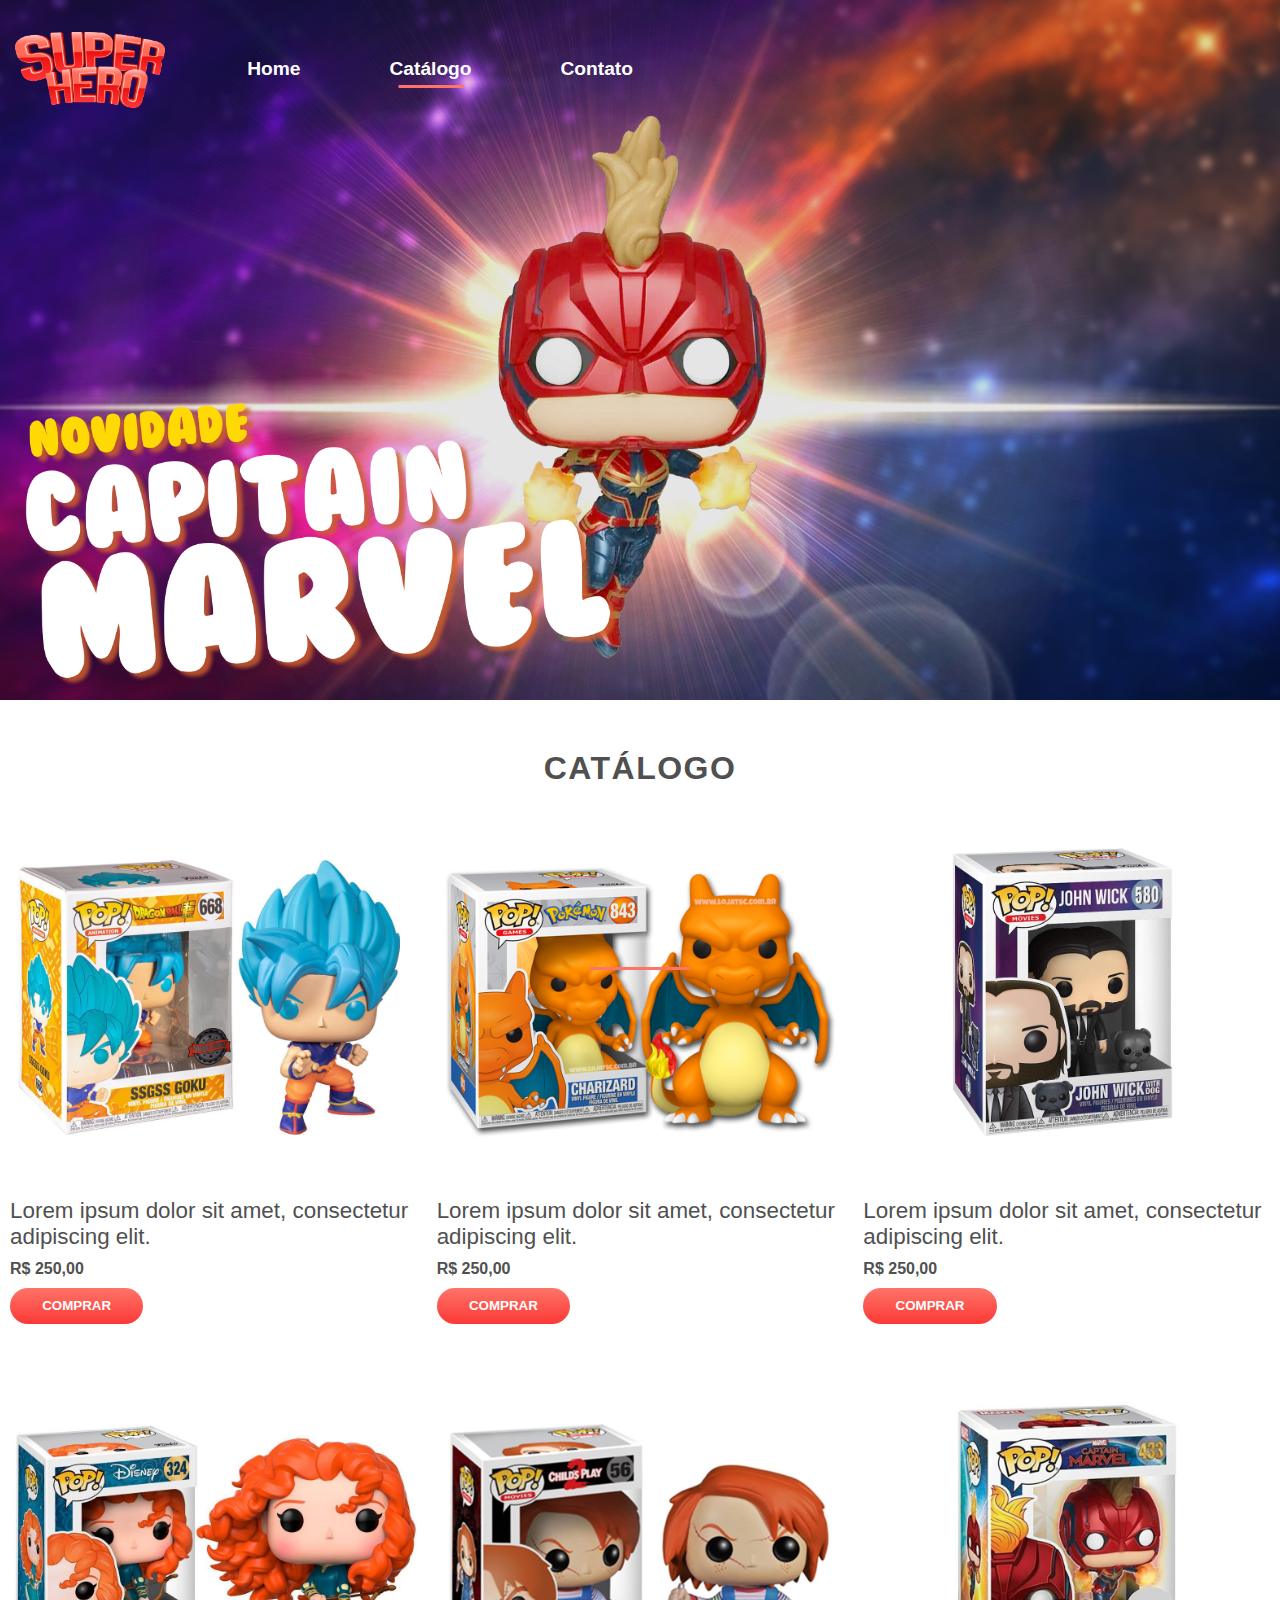
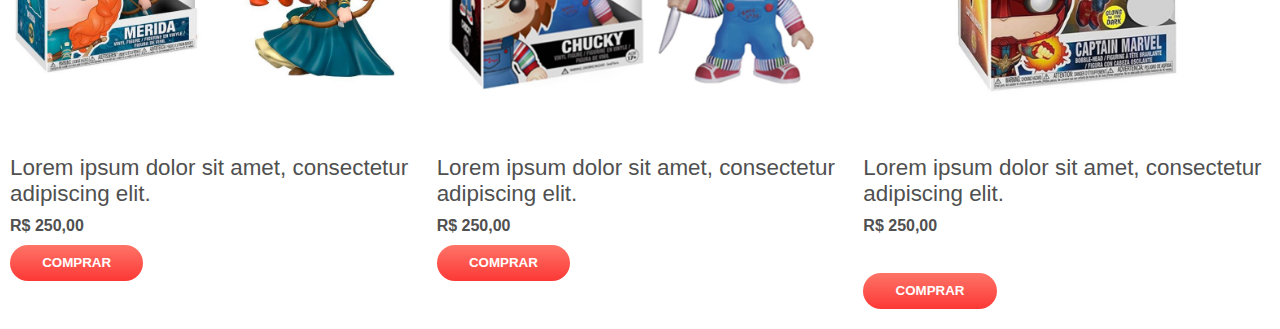
<file: catalogo.html>
<!DOCTYPE html>
<html lang="pt-br">

<head>
    <meta charset="UTF-8" />
    <meta name="viewport" content="width=device-width, initial-scale=1.0" />
    <link rel="stylesheet" href="css/style.css" />
    <link rel="stylesheet" href="css/catalogo.css" />
    <title>Loja Funko</title>
    <link rel="shortcut icon" href="images/logo.png" type="image/icon" />
</head>

<body>
    <header>
        <nav>
            <img src="images/logo.png" alt="logo da loja super hero" />
            <ul class="menu-page">
                <li><a href="index.html">Home</a></li>
                <li><a href="catalogo.html" class="active">Catálogo</a></li>
                <li><a href="contato.html">Contato</a></li>
            </ul>
        </nav>

        <section class="img-title-header">
            <img src="images/images-catalogue/captainmarveltitle.png" class="baner-text"
                alt="imagem escrito capitã marvel" />
        </section>
    </header>

    <main>
        <section class="main">
            <article class="container-catalog">
                <h1>CATÁLOGO</h1>
                <section class="products">
                    <article class="card">
                        <img src="images/images-catalogue/images-products-catalogue/goku.jpg"
                            alt="imagem do boneco funko goku" />
                        <section class="text-card">
                            <p>Lorem ipsum dolor sit amet, consectetur adipiscing elit.</p>
                            <strong>R$ 250,00</strong>
                            <button class="btn-catalog"><a href="#">COMPRAR</a></button>
                        </section>
                    </article>

                    <article class="card">
                        <img src="images/images-catalogue/images-products-catalogue/charizard.jpg"
                            alt="imagem do boneco funko charizard" />
                        <section class="text-card">
                            <p>Lorem ipsum dolor sit amet, consectetur adipiscing elit.</p>
                            <strong>R$ 250,00</strong>
                            <button class="btn-catalog"><a href="#">COMPRAR</a></button>
                        </section>
                    </article>

                    <article class="card">
                        <img src="images/images-catalogue/images-products-catalogue/johnwick.jpg"
                            alt="imagem do boneco funko jhom wick" />
                        <section class="text-card">
                            <p>Lorem ipsum dolor sit amet, consectetur adipiscing elit.</p>
                            <strong>R$ 250,00</strong>
                            <button class="btn-catalog"><a href="#">COMPRAR</a></button>
                        </section>
                    </article>

                    <article class="card">
                        <img src="images/images-catalogue/images-products-catalogue/brave.jpg"
                            alt="imagem do boneco funko da princesa valente" />
                        <section class="text-card">
                            <p>Lorem ipsum dolor sit amet, consectetur adipiscing elit.</p>
                            <strong>R$ 250,00</strong>
                            <button class="btn-catalog"><a href="#">COMPRAR</a></button>
                        </section>
                    </article>

                    <article class="card">
                        <img src="images/images-catalogue/images-products-catalogue/chucky.jpg"
                            alt="imagem do boneco funko chuky boneco assasino" />
                        <section class="text-card">
                            <p>Lorem ipsum dolor sit amet, consectetur adipiscing elit.</p>
                            <strong>R$ 250,00</strong>
                            <button class="btn-catalog"><a href="#">COMPRAR</a></button>
                        </section>
                    </article>
                    
                    <article class="card">
                        <img src="images/images-catalogue/images-products-catalogue/capitamarvel.jpg"
                            alt="imagem do boneco funko da capitã marvel" />
                        <section class="text-card">
                            <p>Lorem ipsum dolor sit amet, consectetur adipiscing elit.</p>
                            <strong>R$ 250,00</strong>
                            <br><button class="btn-catalog"><a href="#">COMPRAR</a></button>
                        </section>
                    </article>
                </section>
            </article>
        </section>
    </main>
</body>

</html>
</file>
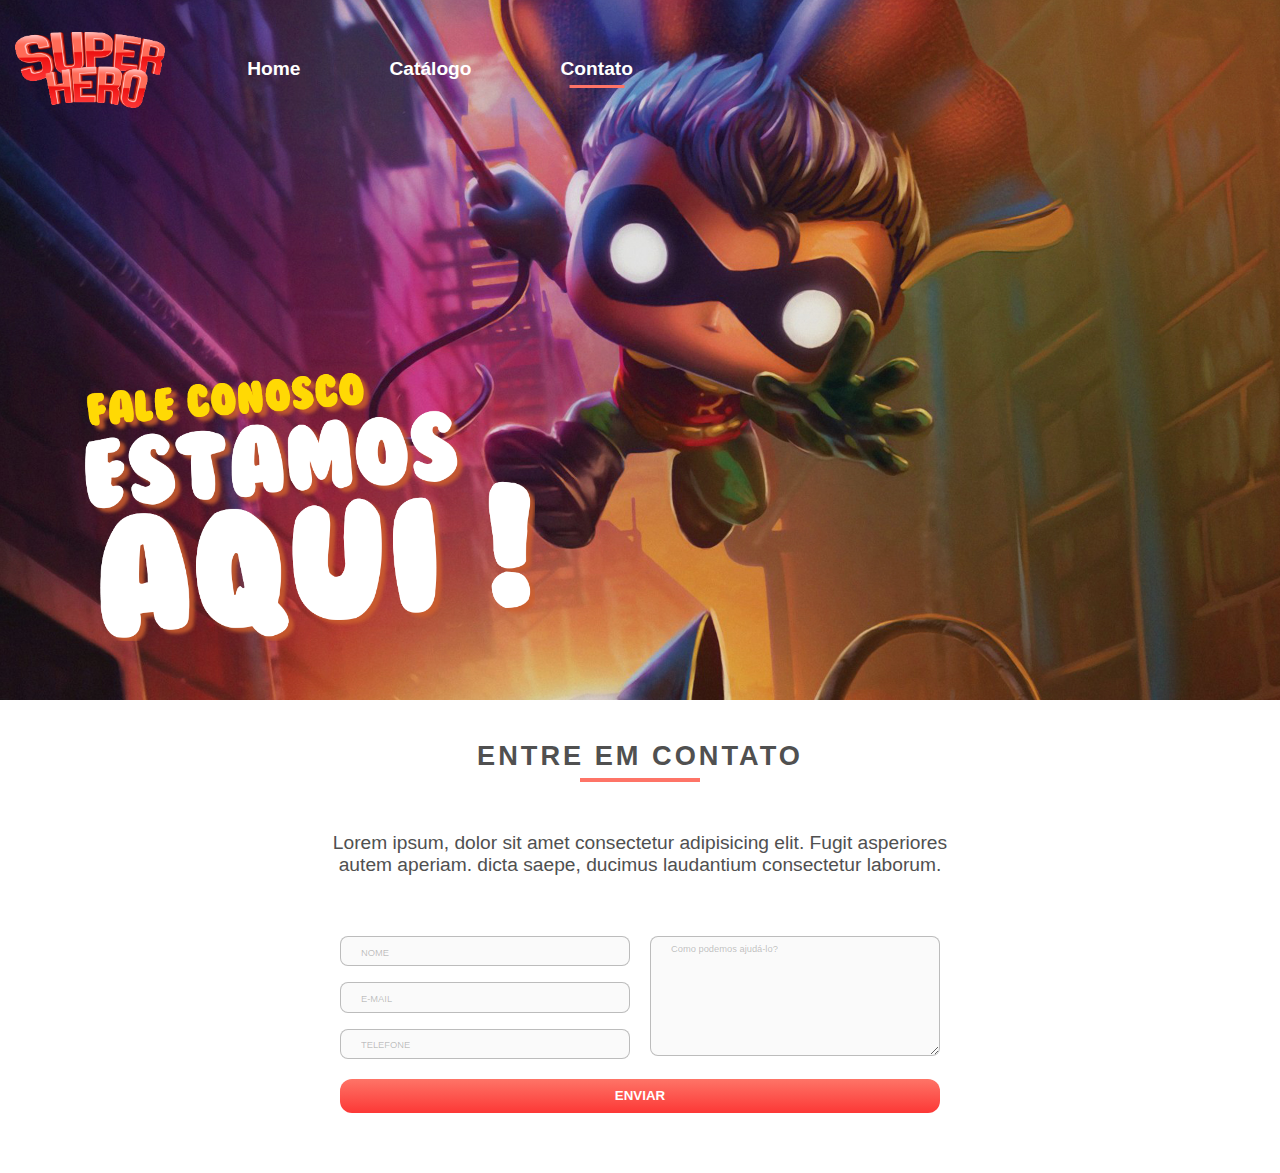
<file: contato.html>
<!DOCTYPE html>
<html lang="pt-br">

<head>
    <meta charset="UTF-8" />
    <meta name="viewport" content="width=device-width, initial-scale=1.0" />
    <link rel="stylesheet" href="css/style.css" />
    <link rel="stylesheet" href="css/contato.css" />
    <title>Loja Funko</title>
    <link rel="shortcut icon" href="images/logo.png" type="image/icon" />
</head>

<body>
    <header>
        <nav>
            <img src="images/logo.png" alt="logo da loja super hero" />
            <ul class="menu-page">
                <li><a href="index.html">Home</a></li>
                <li><a href="catalogo.html">Catálogo</a></li>
                <li><a href="contato.html" class="active">Contato</a></li>
            </ul>
        </nav>
        <section class="img-title-header">
            <img src="images/images-contact/contatotitle.png" class="baner-text" alt="imagem escrito fale conosco" />
        </section>
    </header>

    <footer>
        <section class="footer">
            <article class="contact-content">
                <h1>ENTRE EM CONTATO</h1>
                <section class="paragraph">
                    <p>
                        Lorem ipsum, dolor sit amet consectetur adipisicing elit. Fugit
                        asperiores autem aperiam. dicta saepe, ducimus laudantium
                        consectetur laborum.
                    </p>
                </section>
            </article>

            <article class="conteiner-form">
                <section class="form">
                    <form class="content-form" action="#" method="post">
                        <div class="form-group">
                            <div class="input-group">
                                <input
                                    class="pure-form"
                                    type="text"
                                    placeholder="NOME"
                                    aria-label="seu nome para contato"
                                />
            
                                <input
                                    class="pure-form"
                                    type="email"
                                    placeholder="E-MAIL"
                                    aria-label="seu email para contato"
                                />
            
                                <input
                                    class="pure-form"
                                    type="tel"
                                    placeholder="TELEFONE"
                                    aria-label="seu TELEFONE para contato"
                                />
                            </div>
                            
                            <div class="textarea-group">
                                <textarea
                                    class="pure-form"
                                    name="mensagem"
                                    placeholder="Como podemos ajudá-lo?"
                                    rows="7"
                                ></textarea>
                            </div>

                        </div>
                        <div class="btn-group">
                            <button class="btn-form"><a href="#">ENVIAR</a></button>
                        </div>
                    </form>
                </section>
            </article>
            
        </section>
    </footer>
</body>

</html>
</file>
<file: css/style.css>
*{
    font-family: 'Alexandria', sans-serif;
    margin: 0;
}
body{
    margin: 0;
}

header nav {
    display: flex;
    flex-wrap: wrap;
    align-items: center;
    margin-top: 30px;
    margin-left: 15px;
}

.menu-page li {
    font-weight: 600;
    position: relative;
    padding-inline: 2.2em;
    display: inline-block;
    font-size: 1.2em;
}


.menu-page li a {
    text-decoration: none;
    color: #ffff;
}

nav img {
    width: 150px;
}

h1, h2{
    letter-spacing: 1.5px;
}

@media screen and (max-width: 600px) {
    header nav{
        justify-content: center;
        gap: 3em;
    }

    .menu-page li {
        padding-inline: 1.8em;
    }
}
</file>
<file: css/catalogo.css>
header {
    display: flex;
    flex-direction: column;
    background-image: url(../images/images-catalogue/captainmarvelheader.jpg);
    background-position: center;
    background-repeat: no-repeat;
    background-size: cover;
    width: 100%;
    height: 700px;
    position: relative;
}

.menu-page li .active::after {
    content: "";
    display: block;
    width: 65px;
    height: 2.3px;
    background-color: #fe7467;
    position: absolute;
    bottom: -8px;
    left: 50%;
    transform: translateX(-50%);
}

.baner-text {
    width: 100%;
}

.img-title-header {
    width: 600%;
    max-width: 600px;
    position: absolute;
    bottom: 10px;
    left: 20px;
}

.container-catalog {
    display: flex;
    align-items: center;
    flex-direction: column;
    color: #505050;
    width: 100%;
    height: 700px;
    margin-top: 50px;
}

.conteiner-catalog h1 {
    font-size: 1.8em;
    position: relative;
}

.container-catalog h1::after {
    content: "";
    display: block;
    width: 100px;
    height: 3px;
    background-color: #fe7467;
    position: absolute;
    bottom: -70px;
    left: 50%;
    transform: translateX(-50%);
}

.products {
    display: flex;
    flex-wrap: wrap;
    justify-content: space-around;
}


.card img {
    width: 100%;
}

.card {
    width: calc(33.33% - 20px);
    margin-bottom: 20px;
}

.card p{
    font-size: 1.4em;
}

.btn-catalog {
    background-image: linear-gradient(to bottom, #fe7467, #fc3836);
    border: none;
    border-radius: 25px;
    padding-inline: 2em;
    padding-block: .8em;
    font-weight: 800;
    max-width: 10em;
}

.btn-catalog a{
    color: #ffff;
    text-decoration: none;
}

@media screen and (max-width: 600px) {
    .img-title-header {
        width: 70%;
        margin-left: 20px;
        margin-bottom: 10px;
    }

    header {
        background-position: center left 30%;
    }

    .card {
        min-width: 60vw;
        max-width: 60vw;
    }
}

.text-card {
    display: flex;
    flex-direction: column;
    gap: 10px;
}

@media screen and (max-width: 1200px) {
    .card {
        width: calc(33.33% - 20px);
    }
}

@media screen and (max-width: 768px) {
    .card {
        width: calc(50% - 20px);
    }

    .container-catalog h1::after {
        bottom: -74px;
    }
}
</file>
<file: css/contato.css>
header {
    display: flex;
    flex-direction: column;
    background-image: url(../images/images-contact/contatoheader.jpg);
    background-position: center;
    background-repeat: no-repeat;
    background-size: cover;
    width: 100%;
    height: 700px;
    position: relative;
}

.menu-page li .active::after {
    content: "";
    display: block;
    width: 55px;
    height: 2.3px;
    background-color: #fe7467;
    position: absolute;
    bottom: -8px;
    left: 50%;
    transform: translateX(-50%);
}

.baner-text {
    width: 100%;
}

.img-title-header {
    width: 400%;
    max-width: 450px;
    position: absolute;
    bottom: 55px;
    left: 85px;
}

.footer {
    width: 100%;
    height: auto;
    display: flex;
    flex-direction: column;
    justify-content: center;
    align-items: center;
    padding: 40px 0;
    text-align: center;
}

.contact-content {
    color: #505050;
}

.contact-content h1 {
    letter-spacing: 3px;
    font-size: 1.7em;
    position: relative;
}

.paragraph {
    font-size: 1.2em;
    max-width: 650px;
    margin-top: 60px;
}

.contact-content h1::after {
    content: "";
    display: block;
    width: 120px;
    height: 4px;
    background-color: #fe7467;
    position: absolute;
    bottom: -10px;
    left: 50%;
    transform: translateX(-50%);
}



.conteiner-form {
    display: flex;
    justify-content: space-between;
    align-items: center;
    flex-direction: column;
    margin-top: 40px;
}

.form {
    width: 600px;
    padding: 20px;
}

.form-group {
    display: flex;
    flex-direction: column;
    justify-content: space-between;
    gap: 1em;
}

.pure-form {
    background-color: #50505008;
    border: #5050505c solid 0.5px;
    outline: none;
    padding: .5em;
    padding-left: 1.5em;
    border-radius: 8px;
}

.pure-form::placeholder {
    color: #5050505c;
    font-size: .7em;
}

.input-group {
    display: flex;
    flex-direction: column;
    gap: 1em;
    width: 100%;
}

.textarea-group {
    display: flex;
    flex-direction: column;
    gap: 1em;
    width: 100%;
}

.btn-form {
    background-image: linear-gradient(to bottom, #fe7467, #fc3836);
    border: none;
    border-radius: 12px;
    padding-inline: .7em;
    padding-block: .7em;
    margin-top: 1.5em;
    font-weight: 700;
    text-align: center;
    width: 100%;
}

.btn-form a {
    color: #ffff;
    text-decoration: none;
}

.form-group {
    display: flex;
    flex-direction: row;
    gap: 20px;
    align-items: flex-start;
    justify-content: space-between;
}

.btn-group{
    display: flex;

}

.textarea-group textarea {
    resize: vertical;
}


@media screen and (max-width: 600px) {
    .img-title-header {
        display: none;
    }

    .form {
        width: 80%;
    }

    .form-group {
        flex-wrap: wrap;
        max-width: 50vw;
    }
}
</file>
